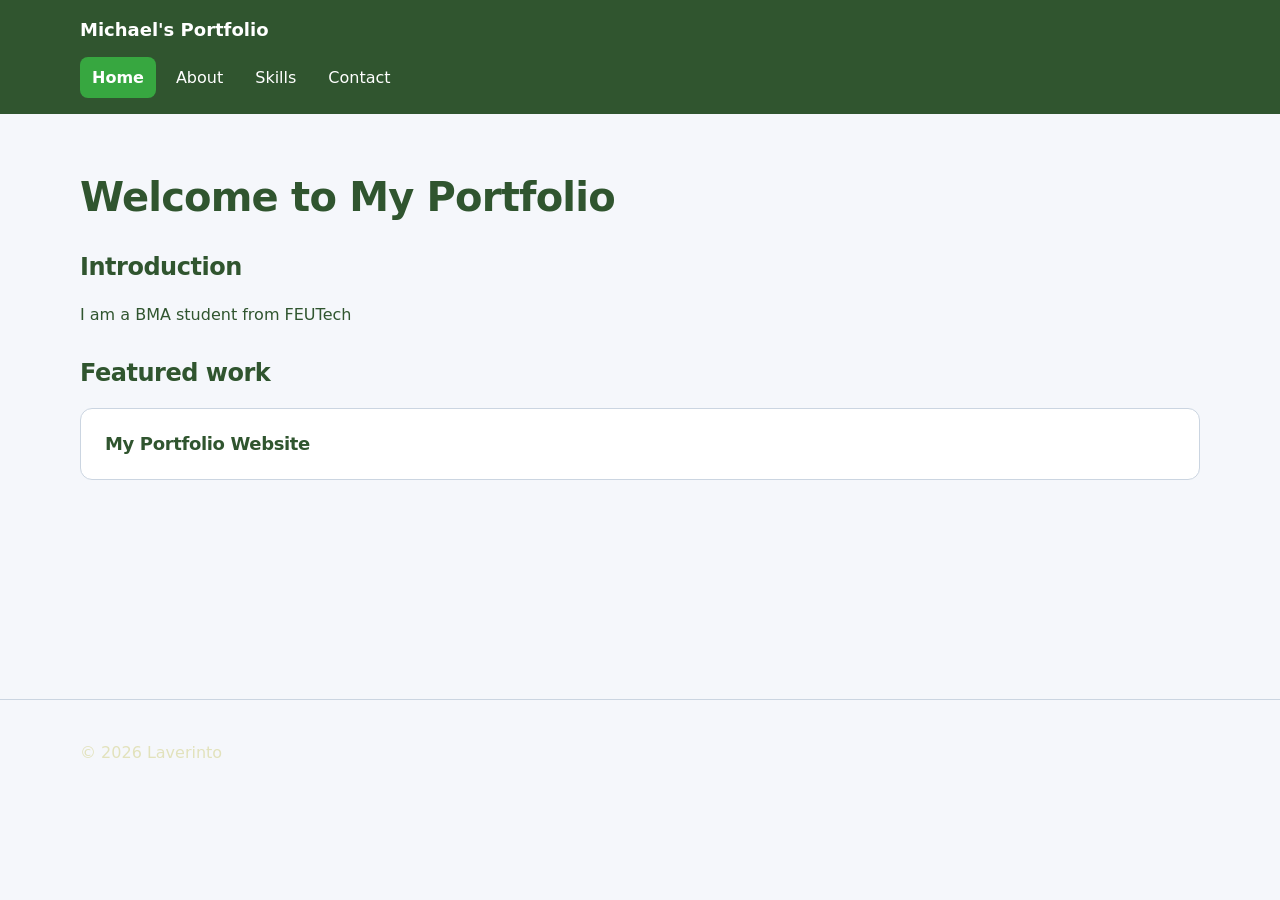
<file: index.html>
<!doctype html>
<html lang="en">
<head>
    <meta charset="UTF-8">
    <meta name="viewport" content="width=device-width, initial-scale=1.0">
    <link rel="stylesheet" href="css/style.css">
    <title>Home | Michael's Portfolio</title>
</head>
<body>
    <header>
        <p>Michael's Portfolio</p>
        <nav aria-label="Main Navigation">
            <a href ="index.html" aria-current="page">Home</a>
            <a href ="about.html">About</a>
            <a href ="skills.html">Skills</a>
            <a href ="contact.html">Contact</a>
        </nav>
    </header>

    <main>
        <h1>Welcome to My Portfolio</h1>

        <section aria-labelledby="introduction">
            <h2 id="introduction">Introduction</h2>
            <p>I am a BMA student from FEUTech</p>
        </section>

        <section aria-labelledby="featured-work">
            <h2 id="featured-work">Featured work</h2>
            <article>
                <h3>My Portfolio Website</h3>
            </article>
        </section>
    </main>

    <footer>
        <p>&copy; 2026 Laverinto</p>
    </footer>
</body>
</html>
</file>
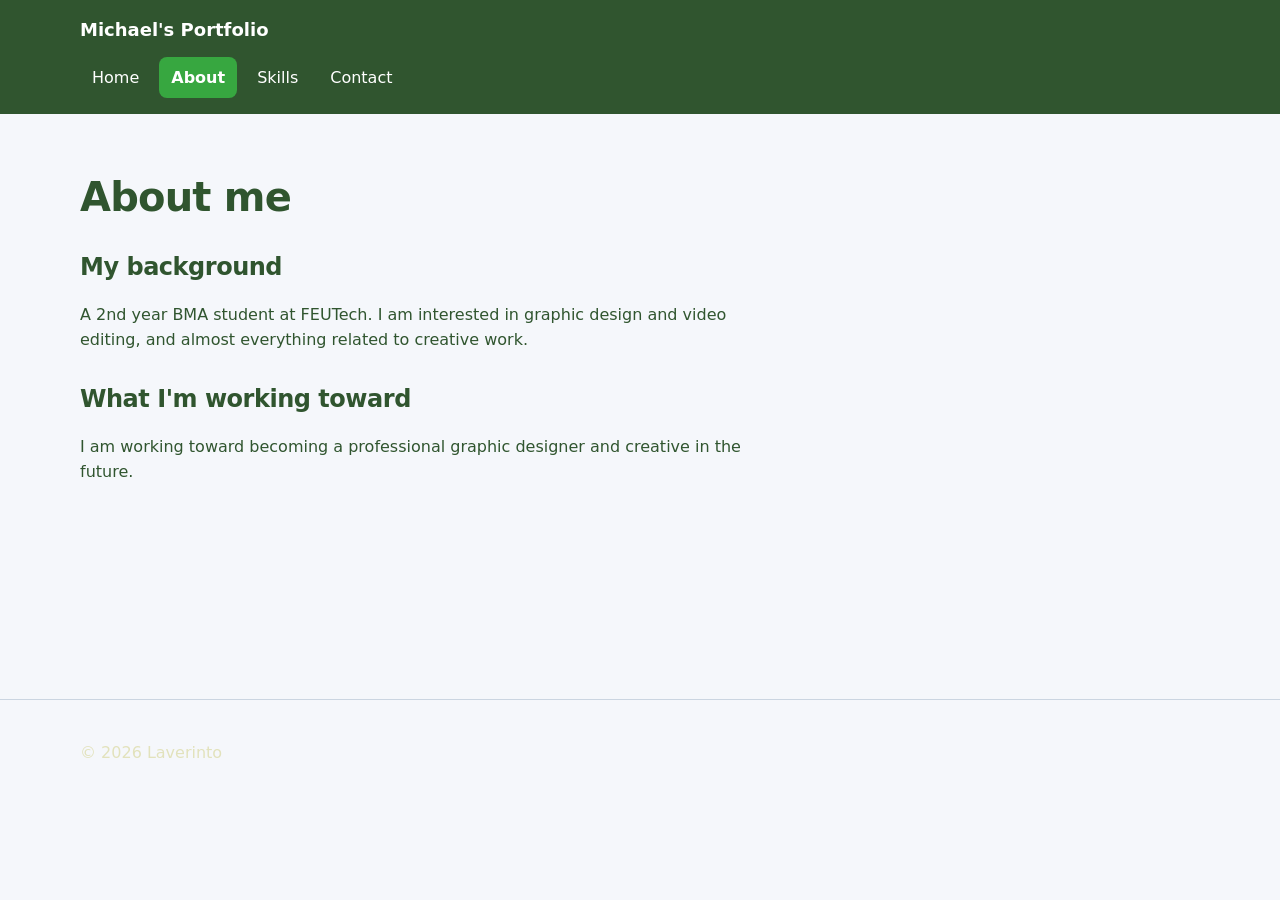
<file: about.html>
<!doctype html>
<html lang="en">
<head>
  <meta charset="utf-8">
  <meta name="viewport" content="width=device-width, initial-scale=1">
  <link rel="stylesheet" href="css/style.css">
  <title>About | Michael's Portfolio</title>
</head>
<body>
  <header>
    <p>Michael's Portfolio</p>
    <nav aria-label="Main navigation">
      <a href="index.html">Home</a>
      <a href="about.html" aria-current="page">About</a>
      <a href="skills.html">Skills</a>
      <a href="contact.html">Contact</a>
    </nav>
  </header>

  <main>
    <h1>About me</h1>

    <section aria-labelledby="background">
      <h2 id="background">My background</h2>
      <p>A 2nd year BMA student at FEUTech. I am interested in graphic design and video editing, 
        and almost everything related to creative work.</p>
    </section>

    <section aria-labelledby="goals">
      <h2 id="goals">What I'm working toward</h2>
      <p>I am working toward becoming a professional graphic designer and creative in the future.</p>
    </section>
  </main>

  <footer>
    <p>&copy; 2026 Laverinto</p>
  </footer>
</body>
</html>
</file>
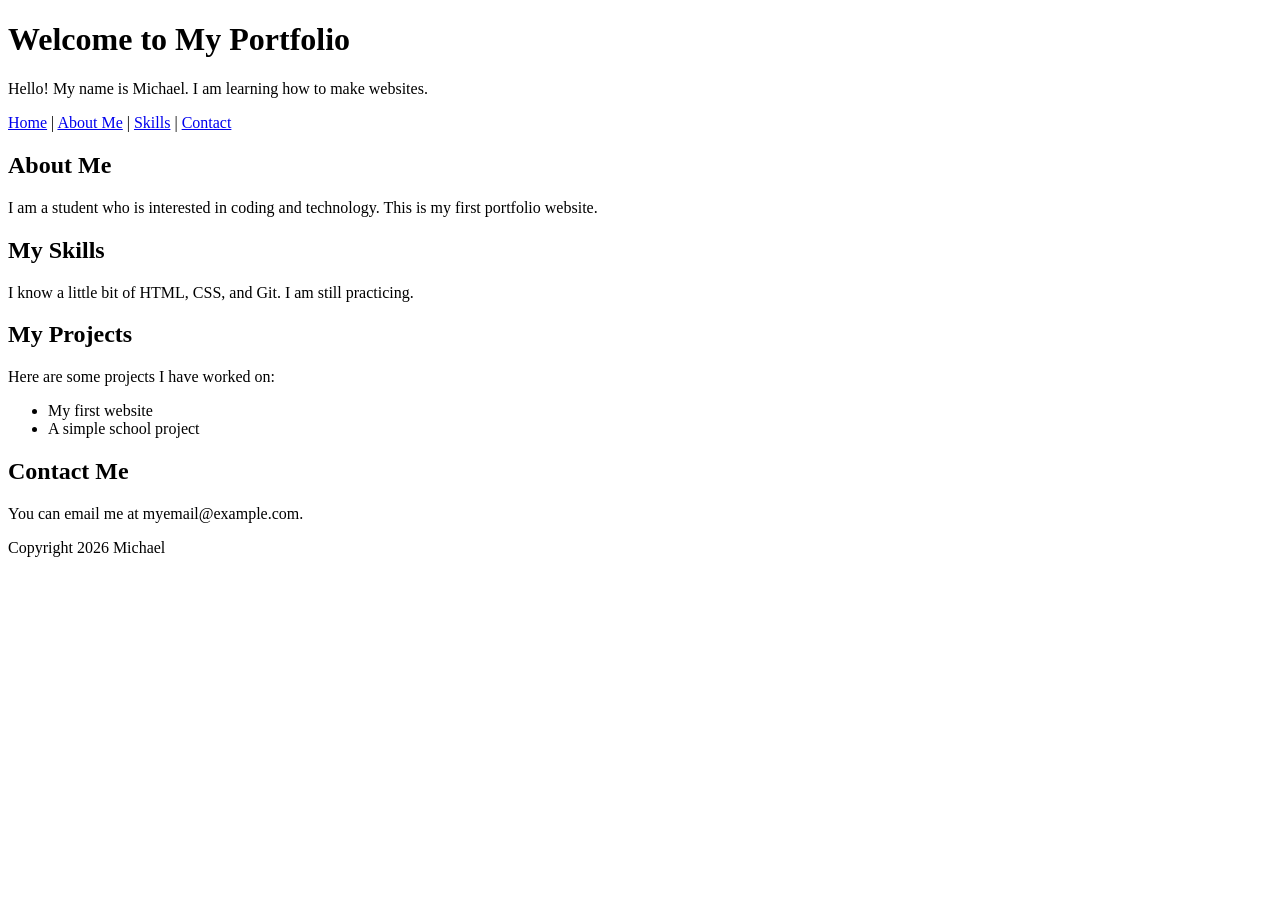
<file: ai-sample-corrected.html>
<!DOCTYPE html>
<html lang="en">
<head>
    <meta charset="UTF-8">
    <title>My Portfolio</title>
</head>
<body>
    <header>
        <h1>Welcome to My Portfolio</h1>
        <p>Hello! My name is Michael. I am learning how to make websites.</p>
    </header>

    <nav>
        <a href="index.html">Home</a> |
        <a href="about.html">About Me</a> |
        <a href="skills.html">Skills</a> |
        <a href="contact.html">Contact</a>
    </nav>

    <main>
        <section>
            <h2>About Me</h2>
            <p>I am a student who is interested in coding and technology. This is my first portfolio website.</p>
        </section>

        <section>
            <h2>My Skills</h2>
            <p>I know a little bit of HTML, CSS, and Git. I am still practicing.</p>
        </section>

        <section>
            <h2>My Projects</h2>
            <p>Here are some projects I have worked on:</p>
            <ul>
                <li>My first website</li>
                <li>A simple school project</li>
            </ul>
        </section>

        <section>
            <h2>Contact Me</h2>
            <p>You can email me at myemail@example.com.</p>
        </section>
    </main>

    <footer>
        <p>Copyright 2026 Michael</p>
    </footer>
</body>
</html>
</file>
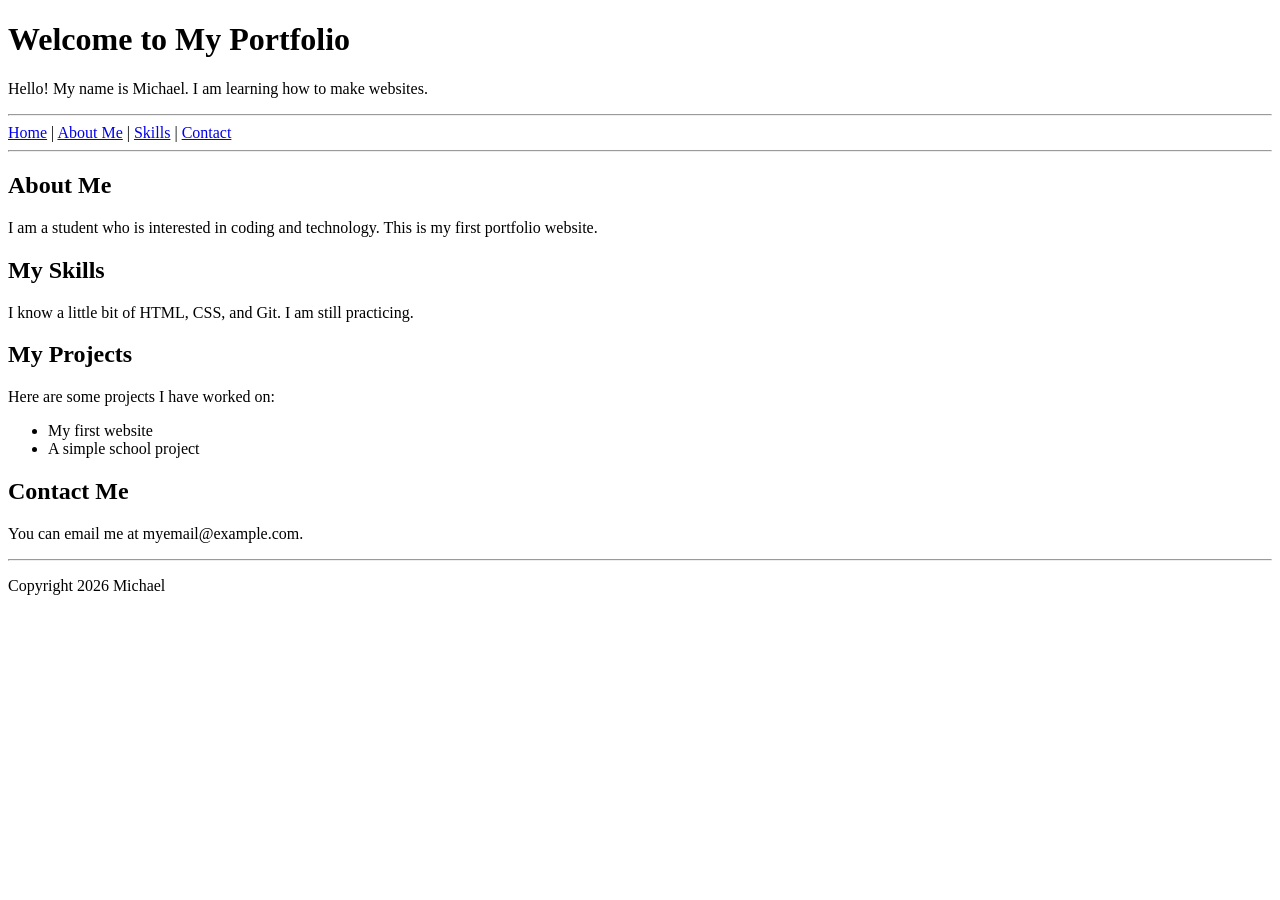
<file: ai-sample.html>
<!DOCTYPE html>
<html>
<head>
    <title>My Portfolio</title>
</head>
<body>
    <h1>Welcome to My Portfolio</h1>
    <p>Hello! My name is Michael. I am learning how to make websites.</p>

    <hr>

    <a href="index.html">Home</a> |
    <a href="about.html">About Me</a> |
    <a href="skills.html">Skills</a> |
    <a href="contact.html">Contact</a>

    <hr>

    <h2>About Me</h2>
    <p>I am a student who is interested in coding and technology. This is my first portfolio website.</p>

    <h2>My Skills</h2>
    <p>I know a little bit of HTML, CSS, and Git. I am still practicing.</p>

    <h2>My Projects</h2>
    <p>Here are some projects I have worked on:</p>
    <ul>
        <li>My first website</li>
        <li>A simple school project</li>
    </ul>

    <h2>Contact Me</h2>
    <p>You can email me at myemail@example.com.</p>

    <hr>
    <p>Copyright 2026 Michael</p>
</body>
</html>
</file>
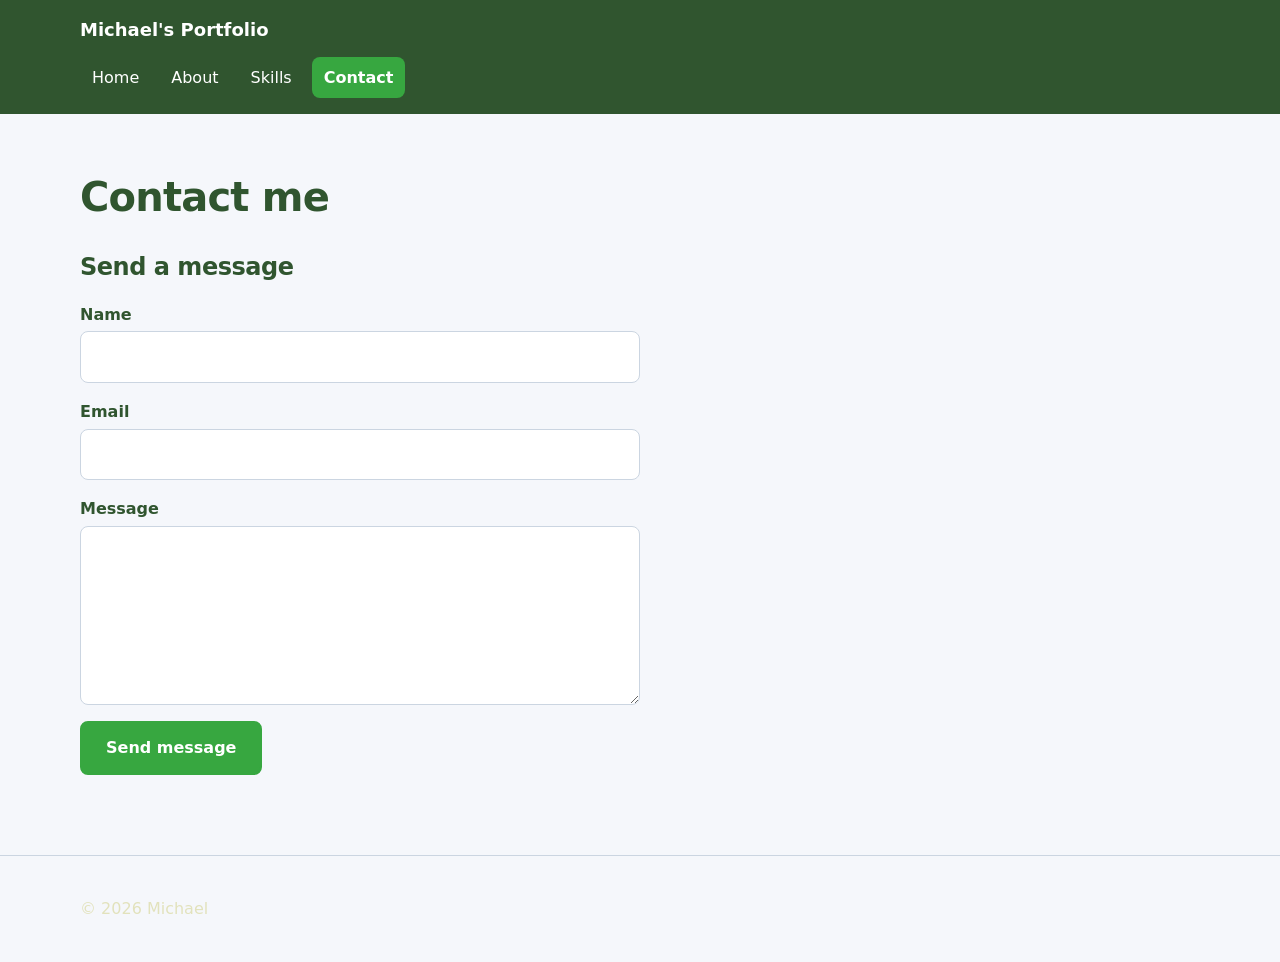
<file: contact.html>
<!doctype html>
<html lang="en">
<head>
  <meta charset="utf-8">
  <meta name="viewport" content="width=device-width, initial-scale=1">
  <link rel="stylesheet" href="css/style.css">
  <title>Contact | Michael's Portfolio</title>
</head>
<body>
  <header>
    <p>Michael's Portfolio</p>
    <nav aria-label="Main navigation">
      <a href="index.html">Home</a>
      <a href="about.html">About</a>
      <a href="skills.html">Skills</a>
      <a href="contact.html" aria-current="page">Contact</a>
    </nav>
  </header>

  <main>
    <h1>Contact me</h1>

    <section aria-labelledby="contact-form-heading">
      <h2 id="contact-form-heading">Send a message</h2>

      <form>
        <p>
          <label for="name">Name</label><br>
          <input id="name" name="name" type="text" required>
        </p>

        <p>
          <label for="email">Email</label><br>
          <input id="email" name="email" type="email" required>
        </p>

        <p>
          <label for="message">Message</label><br>
          <textarea id="message" name="message" rows="6" required></textarea>
        </p>

        <button type="submit">Send message</button>
      </form>
    </section>
  </main>

  <footer>
    <p>&copy; 2026 Michael</p>
  </footer>
</body>
</html>
</file>
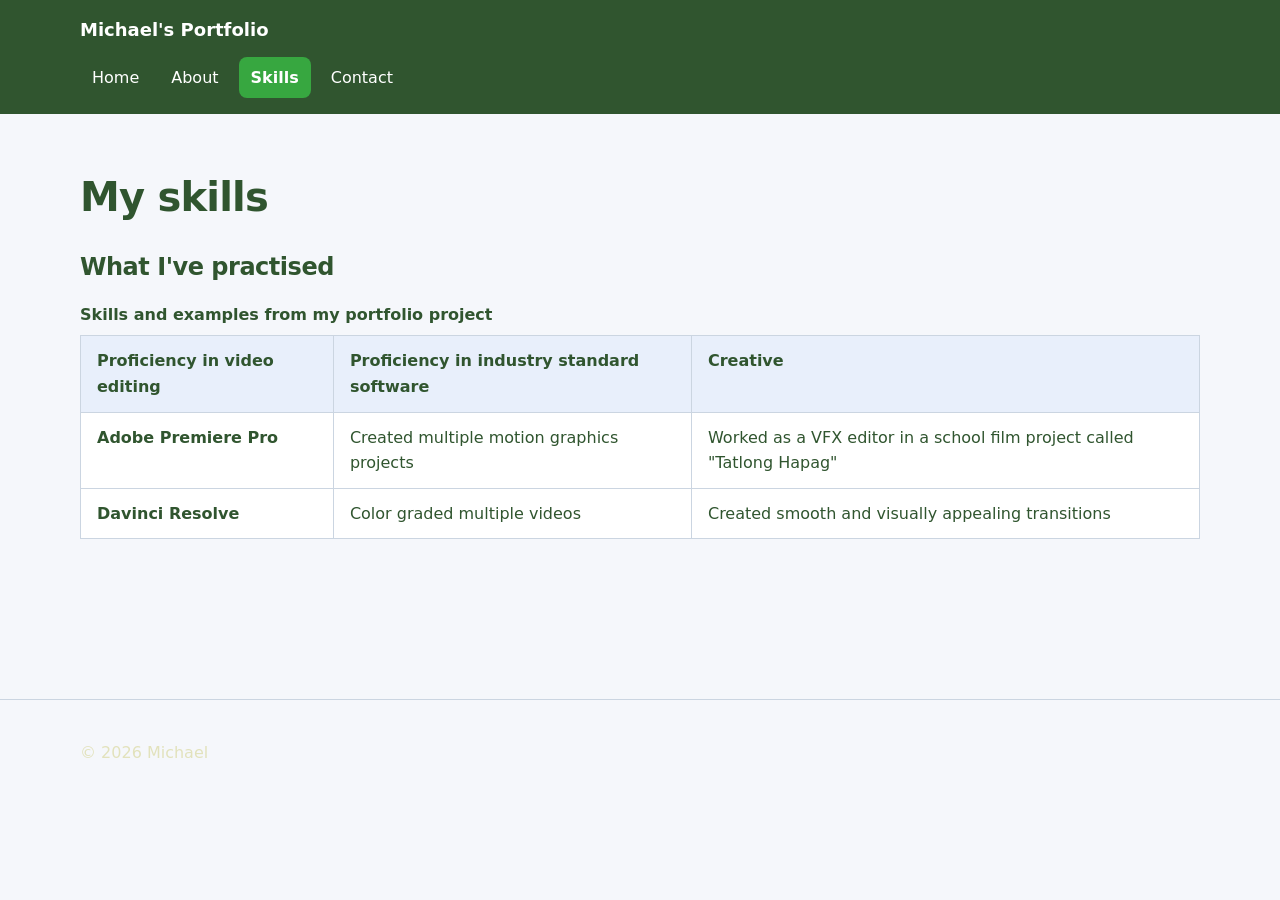
<file: skills.html>
<!doctype html>
<html lang="en">
<head>
  <meta charset="utf-8">
  <meta name="viewport" content="width=device-width, initial-scale=1">
  <link rel="stylesheet" href="css/style.css">
  <title>Skills | Michael's Portfolio</title>
</head>
<body>
  <header>
    <p>Michael's Portfolio</p>
    <nav aria-label="Main navigation">
      <a href="index.html">Home</a>
      <a href="about.html">About</a>
      <a href="skills.html" aria-current="page">Skills</a>
      <a href="contact.html">Contact</a>
    </nav>
  </header>

  <main>
    <h1>My skills</h1>

    <section aria-labelledby="practice">
      <h2 id="practice">What I've practised</h2>

      <table>
        <caption>Skills and examples from my portfolio project</caption>
        <thead>
          <tr>
            <th scope="col">Proficiency in video editing</th>
            <th scope="col">Proficiency in industry standard software</th>
            <th scope="col">Creative</th>
          </tr>
        </thead>
        <tbody>
          <tr>
            <th scope="row">Adobe Premiere Pro</th>
            <td>Created multiple motion graphics projects</td>
            <td>Worked as a VFX editor in a school film project called "Tatlong Hapag"</td>
          </tr>
          <tr>
            <th scope="row">Davinci Resolve</th>
            <td>Color graded multiple videos</td>
            <td>Created smooth and visually appealing transitions</td>
          </tr>
        </tbody>
      </table>
    </section>
  </main>

  <footer>
    <p>&copy; 2026 Michael</p>
  </footer>
</body>
</html>
</file>
<file: css/style.css>
/* Design tokens: colour roles, spacing scale, and type scale */
:root 
{
  --color-background: #f5f7fb;
  --color-surface: #ffffff;
  --color-text: #30552f;
  --color-muted: #e2e2bc;
  --color-primary: #37a740;
  --color-primary-hover: #6de787;
  --color-border: #cbd5e1;
  --color-focus: #f7ec5e;

  --space-1: 0.25rem;
  --space-2: 0.5rem;
  --space-3: 0.75rem;
  --space-4: 1rem;
  --space-6: 1.5rem;
  --space-8: 2rem;
  --space-12: 3rem;

  --text-sm: 0.875rem;
  --text-base: 1rem;
  --text-lg: 1.125rem;
  --text-xl: 1.5rem;
  --text-2xl: 2rem;
  --text-3xl: 2.5rem;

  --radius: 0.75rem;
  --content-width: 70rem;
}

/* 1. Typography */
*,
*::before,
*::after 
{
  box-sizing: border-box;
}

html 
{
  font-family: system-ui, -apple-system, "Segoe UI", sans-serif;
  font-size: 100%;
  line-height: 1.6;
}

body 
{
  margin: 0;
  font-size: var(--text-base);
  color: var(--color-text);
  background: var(--color-background);
}

h1,
h2,
h3 
{
  line-height: 1.2;
  letter-spacing: -0.02em;
}

h1 { font-size: clamp(var(--text-2xl), 4vw, var(--text-3xl)); }
h2 { font-size: var(--text-xl); }
h3 { font-size: var(--text-lg); }

p { max-width: 68ch; }

img { max-width: 100%; height: auto; }

/* 2. Spacing and layout */
body > header,
main,
body > footer 
{
  padding-inline: max(var(--space-4), calc((100% - var(--content-width)) / 2));
}

body > header 
{
  padding-block: var(--space-4);
}

body > header > p 
{
  margin: 0 0 var(--space-3);
  font-size: var(--text-lg);
  font-weight: 700;
}

main 
{
  min-height: 65vh;
  padding-block: var(--space-8) var(--space-12);
}

main > section 
{
  margin-block: var(--space-8);
}

body > footer 
{
  padding-block: var(--space-6);
}

/* 3. Colour and content surfaces */
body > header 
{
  color: var(--color-surface);
  background: var(--color-text);
}

body > footer 
{
  color: var(--color-muted);
  border-top: 1px solid var(--color-border);
}

a { color: var(--color-primary); }

/* Reusable card component: add class="card" to an article or aside. */
.card,
main article 
{
  padding: var(--space-6);
  background: var(--color-surface);
  border: 1px solid var(--color-border);
  border-radius: var(--radius);
}

.card > :first-child,
main article > :first-child { margin-top: 0; }

.card > :last-child,
main article > :last-child { margin-bottom: 0; }

table 
{
  width: 100%;
  border-collapse: collapse;
  background: var(--color-surface);
}

caption 
{
  margin-bottom: var(--space-2);
  text-align: left;
  font-weight: 700;
}

th,
td 
{
  padding: var(--space-3) var(--space-4);
  border: 1px solid var(--color-border);
  text-align: left;
  vertical-align: top;
}

thead { background: #e8effb; }

/* 4. Navigation, focus states, and reusable button component */
nav 
{
  display: flex;
  flex-wrap: wrap;
  gap: var(--space-2);
}

nav a 
{
  display: inline-block;
  padding: var(--space-2) var(--space-3);
  color: var(--color-surface);
  border-radius: var(--space-2);
  text-decoration: none;
}

nav a:hover 
{
  color: var(--color-text);
  background: var(--color-surface);
  text-decoration: underline;
}

nav a:focus,
.button:focus-visible,
button:focus-visible,
input:focus-visible,
textarea:focus-visible 
{
  outline: 3px solid var(--color-focus);
  outline-offset: 3px;
}

nav a[aria-current="page"] 
{
  background: var(--color-primary);
  font-weight: 700;
}

nav a[aria-current="page"]:hover 
{
  color: var(--color-text);
  background: var(--color-surface);
}

label 
{
  display: inline-block;
  margin-bottom: var(--space-1);
  font-weight: 600;
}

input,
textarea 
{
  display: block;
  width: min(100%, 35rem);
  padding: var(--space-3);
  font: inherit;
  color: var(--color-text);
  background: var(--color-surface);
  border: 1px solid var(--color-border);
  border-radius: var(--space-2);
}

/* Add class="button" to a link for the same style as the form button. */
.button,
button[type="submit"] 
{
  display: inline-block;
  padding: var(--space-3) var(--space-6);
  font: inherit;
  font-weight: 700;
  color: var(--color-surface);
  background: var(--color-primary);
  border: 2px solid var(--color-primary);
  border-radius: var(--space-2);
  cursor: pointer;
  text-decoration: none;
}

.button:hover,
button[type="submit"]:hover 
{
  background: var(--color-primary-hover);
  border-color: var(--color-primary-hover);
}

.site-header 
{
    display: flex;
    flex-direction: column;
    gap: var(--space-3);
}

.site-nav ul 
{
    display: flex;
    flex-wrap: wrap;
    gap: var(--space-2);
    list-style: none;
    padding: 0;
}

.card-grid 
{
    display: grid;
    grid-template-columns: 1fr;
    gap: var(--space-4);
} 

@media (min-width: 40rem) 
{
    .card-grid {
        grid-template-columns: repeat(2, 1fr);
    }
}

@media (min-width: 65rem) 
{
    .card-grid {
        grid-template-columns: repeat(3, 1fr);
    }
}
</file>
